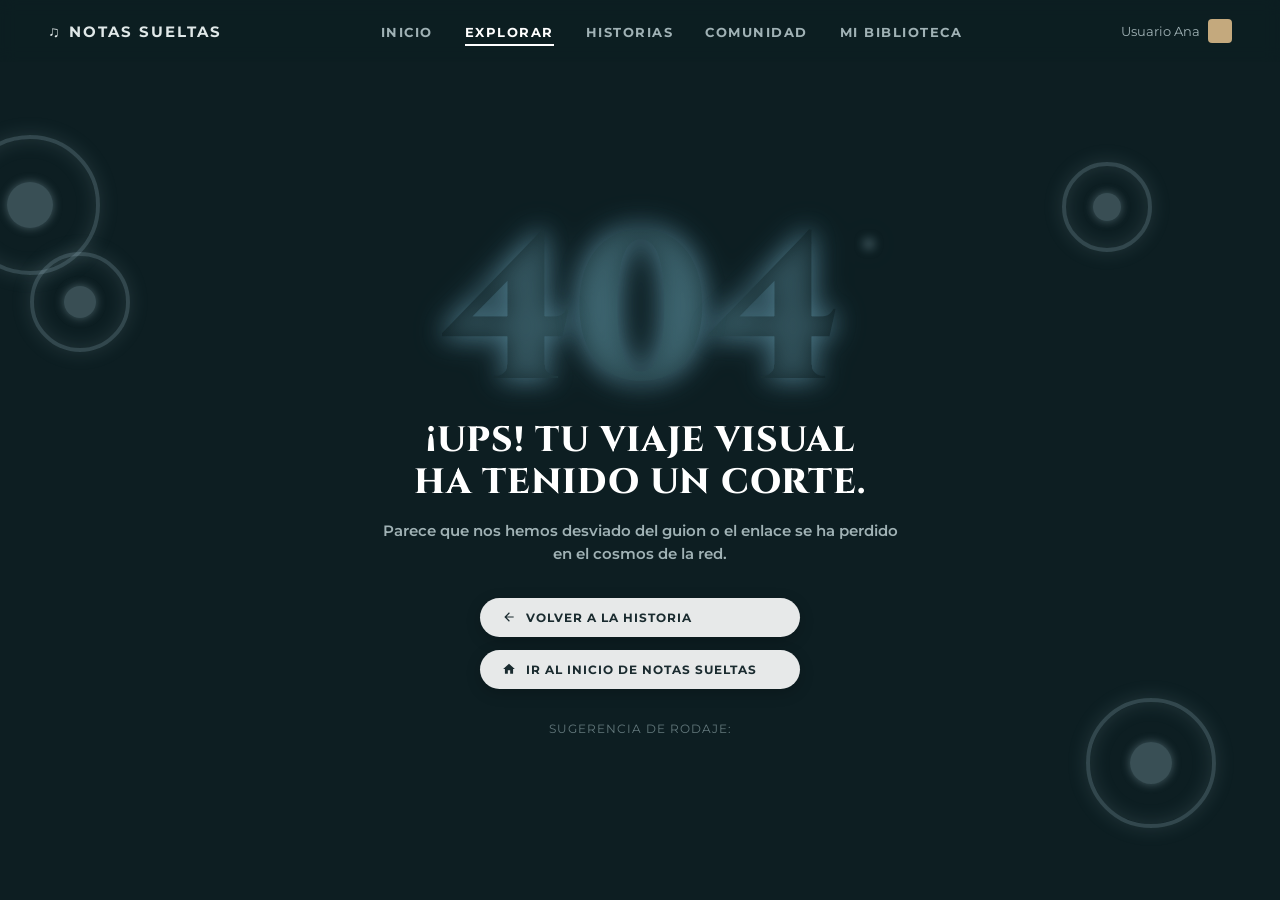
<file: Archivos/error404.html>
<!DOCTYPE html>
<html lang="es">
<head>
  <meta charset="UTF-8">
  <meta name="viewport" content="width=device-width, initial-scale=1.0">
  <title>404 - Notas Sueltas</title>
  <!-- Google Fonts para tipografías similares -->
  <link rel="preconnect" href="https://fonts.googleapis.com">
  <link rel="preconnect" href="https://fonts.gstatic.com" crossorigin>
  <link href="https://fonts.googleapis.com/css2?family=Cinzel:wght@700;800&family=Montserrat:wght@400;600;700&display=swap" rel="stylesheet">
  
  <style>
    /* Reset básico */
    * {
      margin: 0;
      padding: 0;
      box-sizing: border-box;
    }

    body {
      background-color: #0d1e22;
      color: #e0e8e8;
      font-family: 'Montserrat', sans-serif;
      min-height: 100vh;
      display: flex;
      flex-direction: column;
      overflow-x: hidden;
      position: relative;
    }

    /* BARRA DE NAVEGACIÓN superior */
    header {
      width: 100%;
      padding: 1.2rem 3rem;
      display: flex;
      justify-content: space-between;
      align-items: center;
      background: rgba(13, 30, 34, 0.9);
      backdrop-filter: blur(8px);
      z-index: 10;
    }

    .brand {
      display: flex;
      align-items: center;
      gap: 0.5rem;
      font-size: 0.95rem;
      font-weight: 700;
      letter-spacing: 2px;
      text-transform: uppercase;
      color: #e0e8e8;
    }

    nav ul {
      display: flex;
      list-style: none;
      gap: 2rem;
    }

    nav a {
      color: #a0b2b5;
      text-decoration: none;
      font-size: 0.8rem;
      font-weight: 700;
      letter-spacing: 1.5px;
      text-transform: uppercase;
      transition: color 0.3s;
    }

    nav a.active, nav a:hover {
      color: #ffffff;
      border-bottom: 2px solid #ffffff;
      padding-bottom: 4px;
    }

    .user-profile {
      display: flex;
      align-items: center;
      gap: 0.5rem;
      font-size: 0.8rem;
      color: #a0b2b5;
    }

    .avatar {
      width: 24px;
      height: 24px;
      background-color: #c4a97d;
      border-radius: 4px;
    }

    /* CONTENIDO PRINCIPAL */
    main {
      flex: 1;
      display: flex;
      flex-direction: column;
      align-items: center;
      justify-content: center;
      text-align: center;
      padding: 2rem;
      position: relative;
      z-index: 2;
    }

    /* NÚMERO 404 CON EFECTO Y DEGRADADO */
    .error-code-container {
      position: relative;
      margin-bottom: 1rem;
    }

    /* NÚMERO 404 CON EFECTO Y DEGRADADO */
    .error-code-container {
      position: relative;
      margin-bottom: 1rem;
    }

    .error-code {
      font-family: 'Cinzel', serif;
      font-size: 13rem;
      font-weight: 800;
      line-height: 0.85;
      letter-spacing: -2px;
      background: radial-gradient(circle, #2d5058 0%, #162b30 60%, #0d1e22 100%);
      -webkit-background-clip: text;
      background-clip: text; /* <--- AGREGA ESTA LÍNEA AQUÍ */
      -webkit-text-fill-color: transparent;
      text-shadow: 0 0 25px rgba(120, 180, 200, 0.3);
      filter: drop-shadow(0 0 15px rgba(135, 206, 235, 0.4));
      position: relative;
    }

    .degree-symbol {
      position: absolute;
      /* ... resto del código ... */
      position: relative;
    }

    .degree-symbol {
      position: absolute;
      top: 10px;
      right: -35px;
      font-size: 3rem;
      color: #a0c0cb;
      text-shadow: 0 0 10px rgba(160, 192, 203, 0.6);
    }

    /* TÍTULOS Y TEXTO */
    h1 {
      font-family: 'Cinzel', serif;
      font-size: 2.2rem;
      font-weight: 800;
      letter-spacing: 1px;
      text-transform: uppercase;
      margin-bottom: 1rem;
      max-width: 650px;
      line-height: 1.2;
      color: #ffffff;
    }

    p.description {
      font-size: 0.95rem;
      color: #a0b2b5;
      max-width: 520px;
      line-height: 1.5;
      margin-bottom: 2rem;
      font-weight: 600;
    }

    /* BOTONES */
    .actions {
      display: flex;
      flex-direction: column;
      gap: 0.8rem;
      width: 100%;
      max-width: 320px;
    }

    .btn {
      display: inline-flex;
      align-items: center;
      justify-content: flex-start;
      gap: 0.6rem;
      padding: 0.75rem 1.4rem;
      border-radius: 25px;
      background: rgba(255, 255, 255, 0.9);
      color: #1a2b2f;
      text-decoration: none;
      font-size: 0.75rem;
      font-weight: 700;
      letter-spacing: 1px;
      text-transform: uppercase;
      transition: all 0.3s ease;
      box-shadow: 0 4px 15px rgba(0, 0, 0, 0.2);
    }

    .btn:hover {
      background: #ffffff;
      transform: translateY(-2px);
      box-shadow: 0 6px 20px rgba(255, 255, 255, 0.2);
    }

    .btn svg {
      width: 14px;
      height: 14px;
      fill: currentColor;
    }

    .footer-hint {
      margin-top: 2rem;
      font-size: 0.75rem;
      color: #63787c;
      text-transform: uppercase;
      letter-spacing: 1px;
    }

    /* CÍRCULOS DECORATIVOS (LENTES / ALTAVOCES DE FONDO) */
    .bg-circle {
      position: absolute;
      border-radius: 50%;
      border: 4px solid rgba(160, 192, 203, 0.25);
      box-shadow: 0 0 20px rgba(160, 192, 203, 0.15), inset 0 0 20px rgba(160, 192, 203, 0.15);
      display: flex;
      align-items: center;
      justify-content: center;
      pointer-events: none;
    }

    .bg-circle::after {
      content: '';
      width: 35%;
      height: 35%;
      border-radius: 50%;
      background: rgba(160, 192, 203, 0.3);
      box-shadow: 0 0 10px rgba(160, 192, 203, 0.4);
    }

    /* Posicionamiento de círculos */
    .circle-1 { width: 140px; height: 140px; top: 15%; left: -40px; }
    .circle-2 { width: 100px; height: 100px; top: 28%; left: 30px; }
    .circle-3 { width: 90px; height: 90px; top: 18%; right: 10%; }
    .circle-4 { width: 130px; height: 130px; bottom: 8%; right: 5%; }
  </style>
</head>
<body>

  <!-- BARRA DE NAVEGACIÓN -->
  <header>
    <div class="brand">
      <span>♫</span> NOTAS SUELTAS
    </div>
    <nav>
      <ul>
        <li><a href="#">INICIO</a></li>
        <li><a href="#" class="active">EXPLORAR</a></li>
        <li><a href="#">HISTORIAS</a></li>
        <li><a href="#">COMUNIDAD</a></li>
        <li><a href="#">MI BIBLIOTECA</a></li>
      </ul>
    </nav>
    <div class="user-profile">
      <span>Usuario Ana</span>
      <div class="avatar"></div>
    </div>
  </header>

  <!-- ELEMENTOS DECORATIVOS DE FONDO -->
  <div class="bg-circle circle-1"></div>
  <div class="bg-circle circle-2"></div>
  <div class="bg-circle circle-3"></div>
  <div class="bg-circle circle-4"></div>

  <!-- CONTENIDO 404 -->
  <main>
    <div class="error-code-container">
      <div class="error-code">404<span class="degree-symbol">°</span></div>
    </div>

    <h1>¡UPS! TU VIAJE VISUAL<br>HA TENIDO UN CORTE.</h1>
    
    <p class="description">
      Parece que nos hemos desviado del guion o el enlace se ha perdido en el cosmos de la red.
    </p>

    <div class="actions">
      <a href="#" class="btn">
        <svg viewBox="0 0 24 24"><path d="M20 11H7.83l5.59-5.59L12 4l-8 8 8 8 1.41-1.41L7.83 13H20v-2z"/></svg>
        VOLVER A LA HISTORIA
      </a>
      <a href="#" class="btn">
        <svg viewBox="0 0 24 24"><path d="M10 20v-6h4v6h5v-8h3L12 3 2 12h3v8z"/></svg>
        IR AL INICIO DE NOTAS SUELTAS
      </a>
    </div>

    <div class="footer-hint">
      SUGERENCIA DE RODAJE:
    </div>
  </main>

</body>
</html>
</file>
